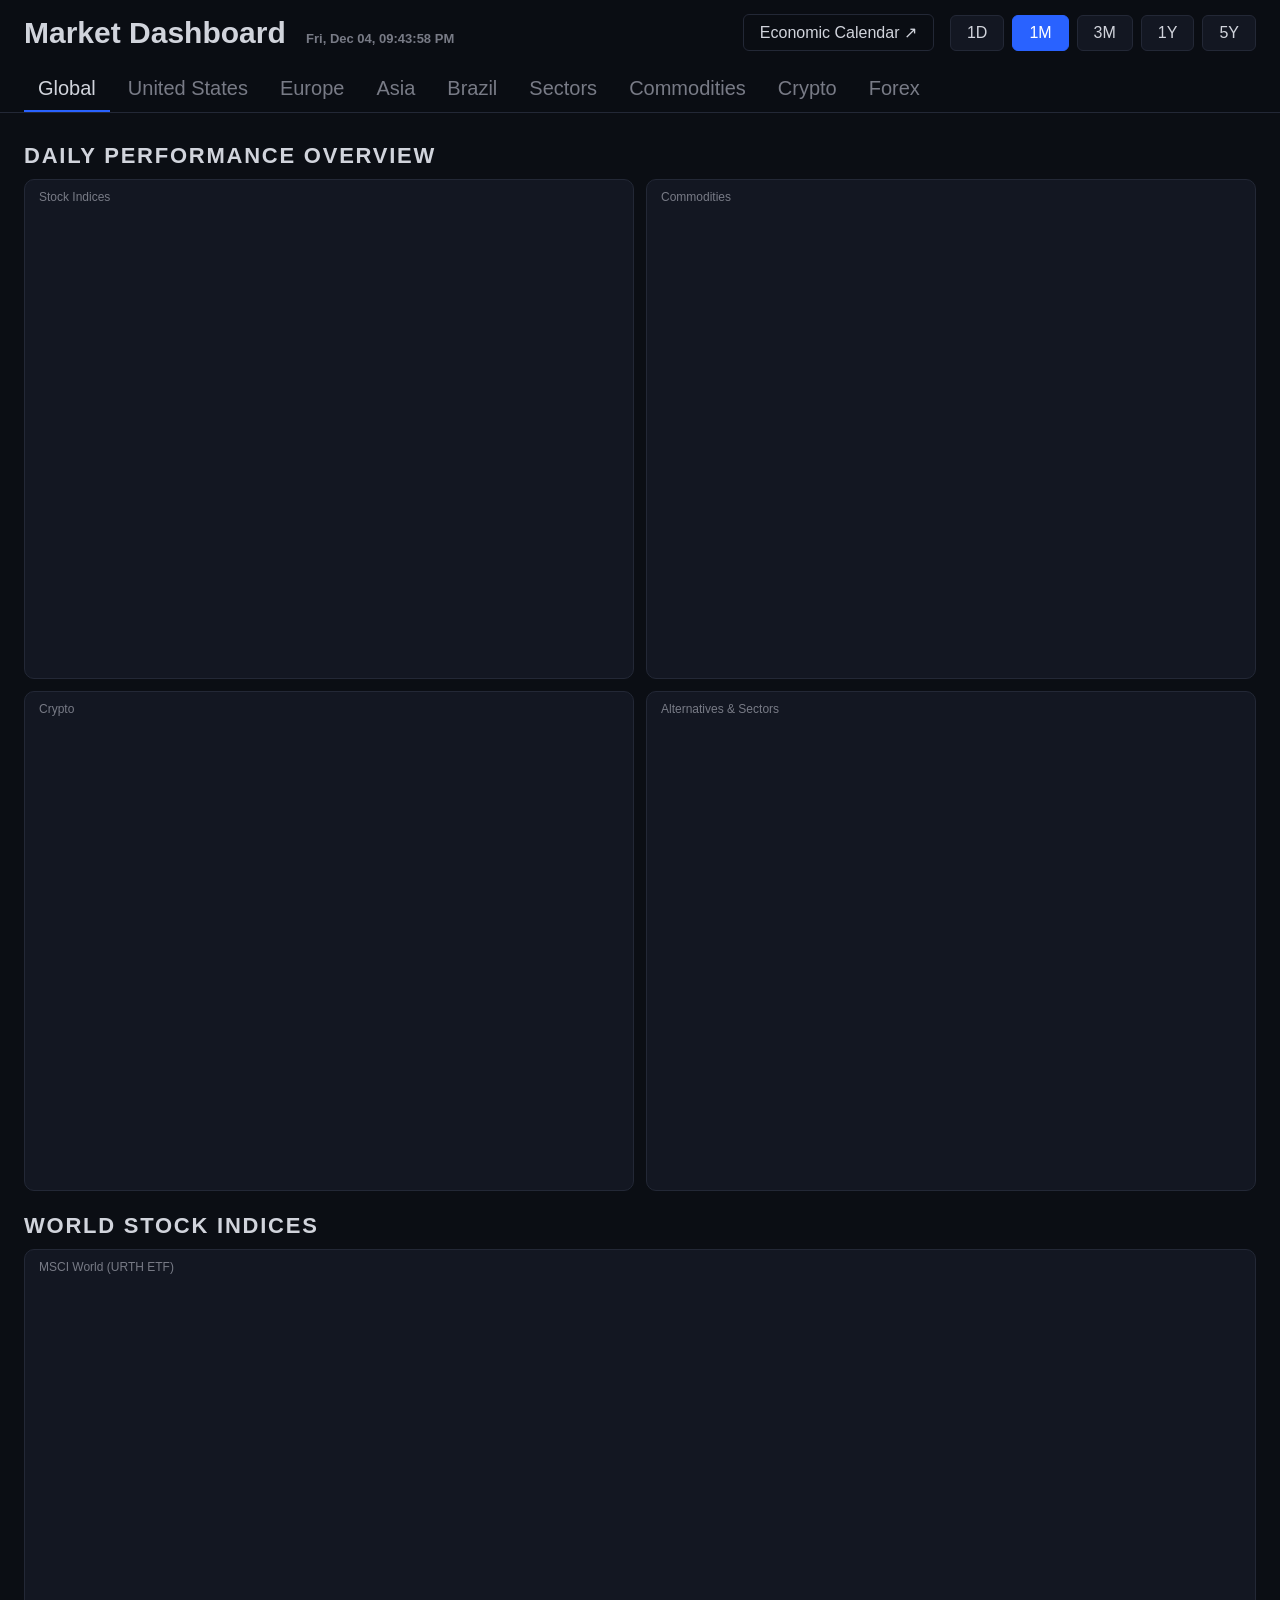
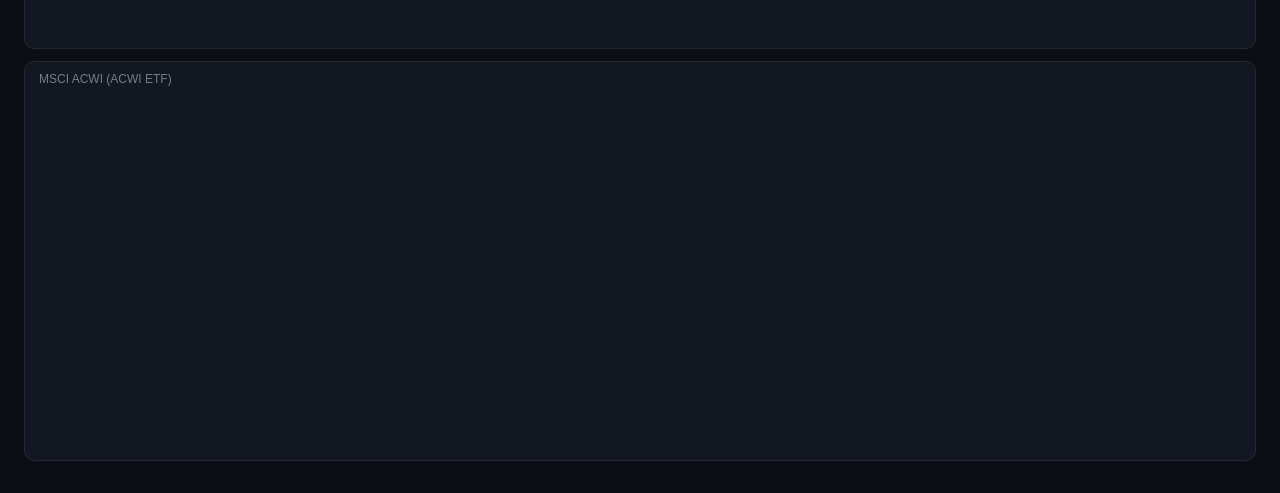
<file: index.html>
<!DOCTYPE html>
<!--
  MARKET DASHBOARD
  ==================
  This file mixes 3 "languages", each with its own job:

  1. HTML -> the STRUCTURE of the page (what exists: title, buttons, boxes)
  2. CSS  -> the LOOK (colors, sizes, grid). Lives in style.css
  3. JavaScript (JS) -> the BEHAVIOR (building charts, reacting to
     clicks). Lives in app.js

  The charts are NOT drawn by this file: they are TradingView "widgets".
  For each asset, our code loads a small program from TradingView's
  server, which fetches the prices and draws the chart inside the box.
  That's why the file lives on your computer but needs internet to work.
-->
<html lang="en">
<head>
  <meta charset="UTF-8">
  <meta name="viewport" content="width=device-width, initial-scale=1">
  <title>Market Dashboard</title>
  <link rel="icon" href="data:image/svg+xml,<svg xmlns='http://www.w3.org/2000/svg' viewBox='0 0 100 100'><text y='.9em' font-size='90'>📈</text></svg>">

  <link rel="stylesheet" href="style.css">

</head>

<body>
  <!-- ---------- HTML: structure ---------- -->
  <header>
    <div>
      <h1>Market Dashboard <span id="clock"></span></h1>
    </div>

    <!-- Opens TradingView's full economic calendar in a new tab -->
    <a class="calendar-link" href="https://www.tradingview.com/economic-calendar/" target="_blank">
      Economic Calendar ↗
    </a>

    <!-- Period buttons. "data-period" holds the code TradingView
         understands: 1D, 1M, 3M, 12M (1 year), 60M (5 years) -->
    <div class="periods">
      <button data-period="1D">1D</button>
      <button data-period="1M">1M</button>
      <button data-period="3M">3M</button>
      <button data-period="12M">1Y</button>
      <button data-period="60M">5Y</button>
    </div>

    <!-- NEW: tab bar. Starts empty: the JavaScript creates one button per tab -->
    <nav class="tabs" id="tabs"></nav>
  </header>

  <!-- Starts empty: the JavaScript fills it with the groups of the current tab -->
  <main id="panel"></main>

  <script src="app.js"></script>

</body>
</html>
</file>
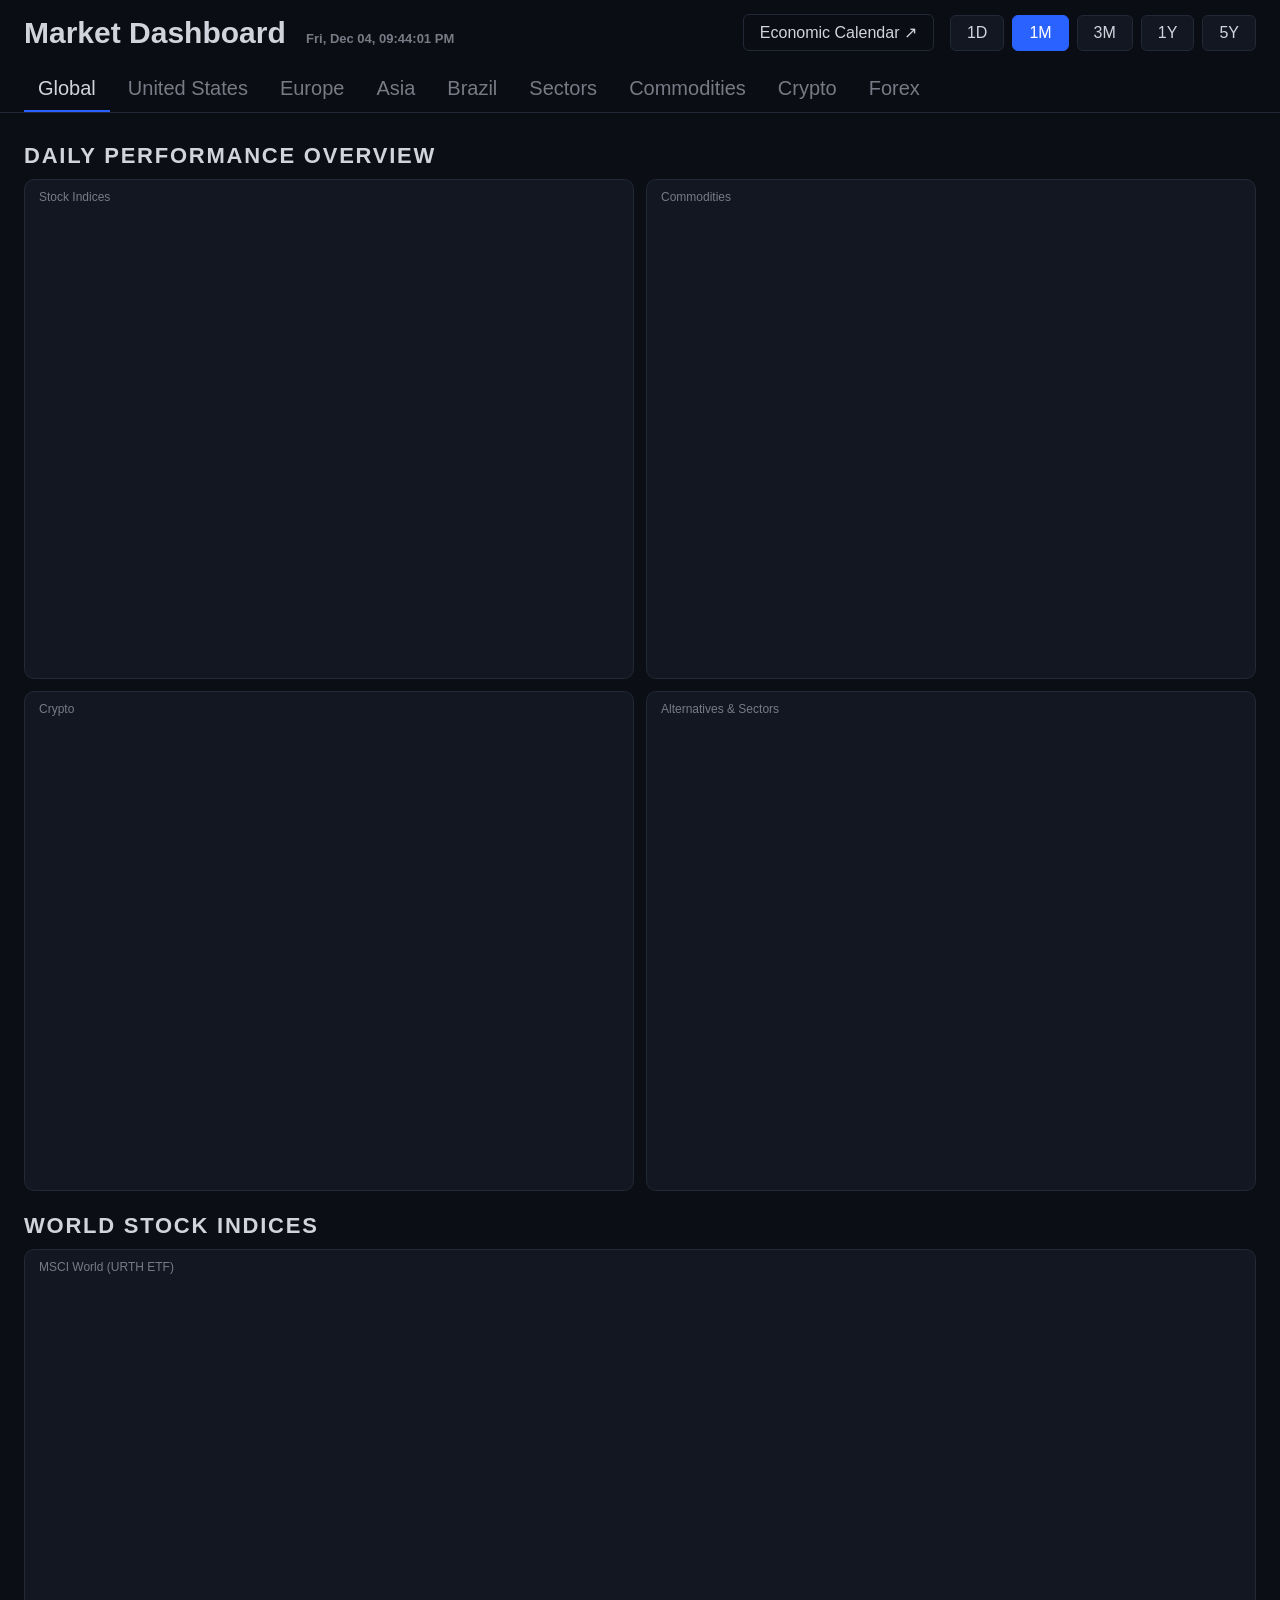
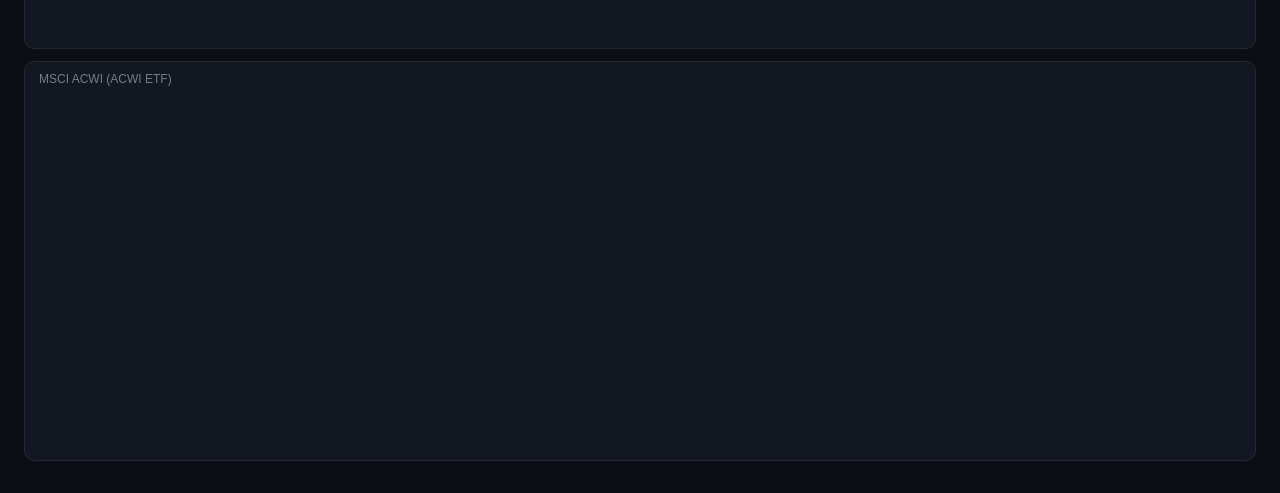
<file: market-dashboard-tabs.html>
<!DOCTYPE html>
<!--
  MARKET DASHBOARD
  ==================
  This file mixes 3 "languages", each with its own job:

  1. HTML -> the STRUCTURE of the page (what exists: title, buttons, boxes)
  2. CSS  -> the LOOK (colors, sizes, grid). Lives inside <style>
  3. JavaScript (JS) -> the BEHAVIOR (building charts, reacting to
     clicks). Lives inside <script>

  The charts are NOT drawn by this file: they are TradingView "widgets".
  For each asset, our code loads a small program from TradingView's
  server, which fetches the prices and draws the chart inside the box.
  That's why the file lives on your computer but needs internet to work.

  Text inside a block like this one (HTML) or after // (JS) is a
  COMMENT: the browser ignores it, it's only for humans.
-->
<html lang="en">
<head>
  <meta charset="UTF-8">
  <meta name="viewport" content="width=device-width, initial-scale=1">
  <title>Market Dashboard</title>
  <link rel="icon" href="data:image/svg+xml,<svg xmlns='http://www.w3.org/2000/svg' viewBox='0 0 100 100'><text y='.9em' font-size='90'>📈</text></svg>">

  <style>
    /* ---------- CSS: look ---------- */

    /* Color variables: change them here and the whole page changes */
    :root {
      --fundo: #0b0e14;
      --caixa: #131722;
      --borda: #232836;
      --texto: #d1d4dc;
      --text-muted: #787b86;
      --destaque: #2962ff;
    }

    * { box-sizing: border-box; }

    body {
      margin: 0;
      background: var(--fundo);
      color: var(--texto);
      font-family: -apple-system, BlinkMacSystemFont, "Segoe UI", Roboto, sans-serif;
    }

    /* Top bar: title on the left, link and buttons on the right,
       tabs on a second line (flex-wrap lets them drop down) */
    header {
      position: sticky; top: 0; z-index: 10;
      display: flex; align-items: center; justify-content: space-between;
      gap: 16px; flex-wrap: wrap;
      padding: 14px 24px 0;
      background: rgba(11, 14, 20, 0.92);
      backdrop-filter: blur(6px);
      border-bottom: 1px solid var(--borda);
    }
    header h1 { margin: 0; font-size: 30px; font-weight: 700; }
    #clock { color: var(--text-muted); font-size: 13px; margin-left: 12px; }

    .periods { display: flex; gap: 8px; }
    .periods button {
      background: var(--caixa);
      color: var(--texto);
      border: 1px solid var(--borda);
      border-radius: 6px;
      padding: 8px 16px;
      font-size: 16px;
      cursor: pointer;
    }
    .periods button:hover { border-color: var(--text-muted); }
    .periods button.active { background: var(--destaque); border-color: var(--destaque); color: #fff; }

    .calendar-link {
      margin-left: auto;          /* pushes the link to the right, next to the buttons */
      color: var(--texto);
      text-decoration: none;      /* removes the underline links have by default */
      font-size: 16px;
      padding: 8px 16px;;
      border: 1px solid var(--borda);
      border-radius: 6px;
    }
    .calendar-link:hover { border-color: var(--text-muted); }

    /* NEW: the tab bar. width: 100% forces it onto its own line */
    .tabs { display: flex; gap: 4px; width: 100%; }
    .tabs button {
      background: none;
      color: var(--text-muted);
      border: none;
      border-bottom: 2px solid transparent;  /* invisible line, same height as the active one */
      padding: 10px 14px;
      font-size: 20px;
      cursor: pointer;
    }
    .tabs button:hover { color: var(--texto); }
    .tabs button.active { color: var(--texto); border-bottom-color: var(--destaque); }

    main { padding: 8px 24px 32px; }

    /* Each group (Macro, Commodities...) has a title and a grid */
    section h2 {
      margin: 22px 0 10px;
      font-size: 22px; font-weight: 600;
      letter-spacing: 0.08em; text-transform: uppercase;
      color: var(--texto);
    }

    /* THE GRID: as many columns as fit, each at least 700px wide */
    .grid {
      display: grid;
      grid-template-columns: repeat(auto-fill, minmax(700px, 1fr));
      gap: 12px;
    }

    /* Each chart box */
    .card {
      background: var(--caixa);
      border: 1px solid var(--borda);
      border-radius: 10px;
      padding: 10px 10px 4px;
      height: 400px;
      display: flex; flex-direction: column;
    }
    .card .label { font-size: 12px; color: var(--text-muted); margin: 0 0 4px 4px; }

    .card .chart { flex: 1; min-height: 0; }
     /* Number cards (data from APIs, not charts) */
    .stat-grid {
      display: grid;
      grid-template-columns: repeat(auto-fill, minmax(340px, 1fr));   /* all cards the same width */
      gap: 12px;
    }
    .stat-card {
      background: var(--caixa);
      border: 1px solid var(--borda);
      border-radius: 10px;
      padding: 14px 16px;
    }
    .stat-card .label { font-size: 13px; color: var(--text-muted); }
    .stat-value { 
      font-size: 36px; 
      font-weight: 700; 
      margin: 6px 0 2px; 
      white-space: nowrap;   /* never break the number into two lines */
    }
    
    .stat-date { font-size: 12px; color: var(--text-muted); }
    .stat-unit { font-size: 20px; font-weight: 500; color: var(--text-muted); margin-left: 4px; }
    
    /* Performance lists on the Global tab */
    .overview-grid {
      display: grid;
      grid-template-columns: repeat(auto-fill, minmax(420px, 1fr));
      gap: 12px;
    }
    .overview-card { height: 500px; }    
    
    .group-link {
      display: inline-block;
      margin: 0 0 12px;
      font-size: 15px;
      color: var(--texto);
      text-decoration: none;
      padding: 8px 14px;
      border: 1px solid var(--borda);
      border-radius: 6px;
      background: var(--caixa);
    }

    /* Country comparison table */
    .table-card {
      background: var(--caixa);
      border: 1px solid var(--borda);
      border-radius: 10px;
      padding: 14px 16px;
      overflow-x: auto;   /* scroll sideways on small screens instead of breaking */
    }
    .compare { width: 100%; border-collapse: collapse; font-size: 16px; }
    .compare th, .compare td {
      padding: 10px 14px;
      text-align: right;   /* numbers line up on the right, like in a spreadsheet */
      border-bottom: 1px solid var(--borda);
      white-space: nowrap;
    }
    .compare th:first-child { text-align: left; }   /* country names on the left */
    .compare thead th { font-size: 13px; font-weight: 600; color: var(--text-muted); }
    .compare tbody tr:hover { background: var(--borda); }   /* highlight the row under the mouse */
    .compare td[title] { cursor: help; }

    .group-link:hover { border-color: var(--text-muted); }
    .group-link:hover { text-decoration: underline; }
  </style>
</head>

<body>
  <!-- ---------- HTML: structure ---------- -->
  <header>
    <div>
      <h1>Market Dashboard <span id="clock"></span></h1>
    </div>

    <!-- Opens TradingView's full economic calendar in a new tab -->
    <a class="calendar-link" href="https://www.tradingview.com/economic-calendar/" target="_blank">
      Economic Calendar ↗
    </a>

    <!-- Period buttons. "data-period" holds the code TradingView
         understands: 1D, 1M, 3M, 12M (1 year), 60M (5 years) -->
    <div class="periods">
      <button data-period="1D">1D</button>
      <button data-period="1M">1M</button>
      <button data-period="3M">3M</button>
      <button data-period="12M">1Y</button>
      <button data-period="60M">5Y</button>
    </div>

    <!-- NEW: tab bar. Starts empty: the JavaScript creates one button per tab -->
    <nav class="tabs" id="tabs"></nav>
  </header>

  <!-- Starts empty: the JavaScript fills it with the groups of the current tab -->
  <main id="panel"></main>

  <script>
    // ---------- JavaScript: behavior ----------

    // 1) TABS AND ASSETS
    // The tabs, in the order they appear in the top bar.
    const TABS = ["Global", "United States", "Europe", "Asia", "Brazil", "Sectors", "Commodities", "Crypto", "Forex"];

    // Focus PDF is named after the Friday before its Monday release: R20261113.pdf
    function latestFocusUrl() {
      const d = new Date();                                   // today
      // getDay(): 0 = Sunday, 1 = Monday, ... 6 = Saturday
      const daysSinceMonday = (d.getDay() + 6) % 7;
      d.setDate(d.getDate() - daysSinceMonday - 3);           // last Monday - 3 days = Friday
      const yyyy = d.getFullYear();
      const mm = String(d.getMonth() + 1).padStart(2, "0");   // months start at 0 in JavaScript!
      const dd = String(d.getDate()).padStart(2, "0");
      return `https://www.bcb.gov.br/content/focus/focus/R${yyyy}${mm}${dd}.pdf`;
    }

    // Each group says which tab it belongs to ("tab").
    // Each asset is ["EXCHANGE:TICKER", "Label shown on the card"].
    // The prefix (OANDA:, FX:, CAPITALCOM:...) says which data source the price comes from.
    const GROUPS = [

      { tab: "Global", title: "Daily Performance Overview", overview: [
        ["Stock Indices", [
          ["FOREXCOM:SPXUSD",        "S&P 500"],
          ["FOREXCOM:NSXUSD",        "Nasdaq 100"],
          ["CAPITALCOM:EU50",        "Euro Stoxx 50"],
          ["CAPITALCOM:CN50",        "China A50"],          
          ["CAPITALCOM:DE40",        "DAX"],
          ["FOREXCOM:UKXGBP",        "FTSE 100"],
          ["OANDA:JP225USD",         "Nikkei 225"],
          ["CAPITALCOM:HK50",        "Hang Seng"],
          ["BMFBOVESPA:IBOV",        "Ibovespa"],
        ]],
        ["Commodities", [
          ["OANDA:XAUUSD",           "Gold"],
          ["OANDA:XAGUSD",           "Silver"],
          ["CAPITALCOM:COPPER",      "Copper"],
          ["IG:IRON",                "Iron Ore"],
          ["TVC:UKOIL",              "Brent Crude"],
          ["TVC:USOIL",              "WTI Crude"],
        ]],
        ["Crypto", [
          ["BITSTAMP:BTCUSD",        "Bitcoin"],
          ["BITSTAMP:ETHUSD",        "Ethereum"],
          ["BITSTAMP:SOLUSD",        "Solana"],
          ["BITSTAMP:XRPUSD",        "XRP"],
        ]],   
        ["Alternatives & Sectors", [
          ["AMEX:URA",               "Uranium Miners"],
          ["AMEX:REMX",              "Rare Earths"],
          ["NYSE:MP",                "MP Materials"],
          ["AMEX:LIT",               "Lithium"],
          ["AMEX:ITA",               "US Defense"],
          ["AMEX:XLV",               "US Healthcare"],
          ["NASDAQ:SMH",             "Semiconductors"],
          ["NASDAQ:CIBR",            "Cybersecurity"],
        ]], 
      ]},          
    
      { tab: "Global", title: "World Stock Indices", assets: [
        ["AMEX:URTH",         "MSCI World (URTH ETF)"],
        ["NASDAQ:ACWI",       "MSCI ACWI (ACWI ETF)"],
      ]},
      
      { tab: "United States", title: "Rates & Inflation",
        link: ["Rate Expectations: CME FedWatch ↗", "https://www.cmegroup.com/markets/interest-rates/cme-fedwatch-tool.html"],
        indicators: [
          ["US_FED_FUNDS", "Fed Funds Effective Rate",                    "% p.y."],
          ["US_REAL_RATE", "Real Interest Rate (Fed Funds vs. CPI 12m)", "% p.y."],
          ["US_CPI",       "CPI Inflation (12 months)",                  "%"],
      ]},
      { tab: "United States", title: "Economy & Fiscal", indicators: [
        ["US_UNEMPLOYMENT", "Unemployment Rate",            "%"],
        ["US_GDP",          "GDP, Last Full Year", " US$ tn", 1e12],
        ["US_DEBT",         "Total Public Debt",   " US$ tn", 1e12],
        ["FRED:GFDEGDQ188S", "Total Public Debt (% GDP)"],
      ]},

      { tab: "United States", title: "Stock Indices", assets: [
        ["FOREXCOM:SPXUSD",   "S&P 500"],
        ["FOREXCOM:NSXUSD",   "Nasdaq 100"],
        ["FOREXCOM:DJI",      "Dow Jones"],
        ["FOREXCOM:US2000",   "Russell 2000"],
      ]},

      { tab: "United States", title: "Rates & Volatility", assets: [
        ["OANDA:USB10YUSD",   "US 10Y T-Note (Price)"],
        ["CAPITALCOM:VIX",    "VIX (Volatility)"],
      ]},

      { tab: "Europe", title: "Euro Area (ECB)",
        link: ["ECB Monetary Policy Decisions ↗", "https://www.ecb.europa.eu/press/govcdec/mopo/html/index.en.html"],
        indicators: [
          ["EU_DEPOSIT_RATE", "ECB Deposit Facility Rate",           "% p.y."],
          ["EU_REAL_RATE",    "Real Short-Term Rate (vs. HICP 12m)", "% p.y."],
          ["EU_HICP",         "HICP Inflation (12 months)",          "%"],
          ["EU_GDP_GROWTH",   "Real GDP Growth (YoY)",               "%"],
      ]},
      { tab: "Europe", title: "Country Comparison", table: "europe" },

      { tab: "Europe", title: "Stock Indices", assets: [
        ["CAPITALCOM:EU50",   "Euro Stoxx 50"],
        ["CAPITALCOM:DE40",   "DAX (Germany)"],
        ["FOREXCOM:UKXGBP",   "FTSE 100 (London)"],
        ["CAPITALCOM:FR40",   "CAC 40 (France)"],
      ]},

      { tab: "Europe", title: "Government Bonds", assets: [
        ["OANDA:DE10YBEUR",        "German Bund 10Y (Price)"],
        ["OANDA:UK10YBGBP",        "UK Gilt 10Y (Price)"],
        ["FRED:IRLTLT01ITM156N",   "Italy 10Y — FRED (monthly)"],
        ["FRED:IRLTLT01ESM156N",   "Spain 10Y — FRED (monthly)"],
        ["FRED:IRLTLT01FRM156N",   "France 10Y — FRED (monthly)"],
        ["FRED:IRLTLT01DEM156N",   "Germany 10Y — FRED (monthly)"],
        ["FRED:IRLTLT01GBM156N",   "UK 10Y — FRED (monthly)"],
      ]},

      { tab: "Asia", title: "Country Comparison", table: "asia" },      
      
      { tab: "Asia", title: "Stock Indices", assets: [
        ["OANDA:JP225USD",         "Nikkei 225 (Japan)"],
        ["CAPITALCOM:HK50",        "Hang Seng (Hong Kong)"],
        ["CAPITALCOM:CN50",        "China A50"],
        ["OANDA:AU200AUD",         "ASX 200 (Australia)"],
      ]},

      { tab: "Asia", title: "Country ETFs (USD, US hours)", assets: [
        ["BATS:INDA",              "India (INDA)"],
        ["AMEX:EWT",               "Taiwan (EWT)"],
        ["AMEX:EWY",               "South Korea (EWY)"],
      ]},

      { tab: "Asia", title: "Currencies", assets: [
        ["FX:AUDUSD",              "AUD / USD"],
        ["FX_IDC:USDINR",          "USD / INR (India)"],
      ]},

      { tab: "Asia", title: "Bond Yields (monthly, %)", assets: [
        ["FRED:IRLTLT01JPM156N",   "Japan 10Y"],
        ["FRED:IRLTLT01AUM156N",   "Australia 10Y"],
      ]},

      { tab: "Asia", title: "Government Bonds", assets: [
        ["FRED:IRLTLT01JPM156N",   "Japan 10Y — FRED (monthly)"]
      ]},

      { tab: "Brazil", title: "Rates & Inflation",
        link: ["Focus Survey: Latest Report (PDF) ↗", latestFocusUrl()],
        indicators: [
        [432,   "Selic Target Rate",          "% p.y."],
        ["REAL_RATE", "Real Interest Rate (Selic vs. IPCA 12m)", "% p.y."],
        [13522, "IPCA Inflation (12 months)", "%"],
        [433,   "IPCA Inflation (monthly)",   "%"],
        [13521, "Inflation Target",           "%"],
      ]},

      { tab: "Brazil", title: "Economy & Fiscal", indicators: [
        ["GDP", "Real GDP Growth (YoY)", "%"],
        [7324,  "GDP, Last Full Year",  " US$ tn", 1000000],
        [24369, "Unemployment Rate",               "%"],
        [13762, "Gross Public Debt (% GDP)",       "%"],
        [3546,  "International Reserves", " US$ bn", 1000],
      ]},    
      
      { tab: "Brazil", title: "Market", assets: [
        ["BMFBOVESPA:IBOV",   "Ibovespa"],
        ["FX_IDC:USDBRL",     "USD / BRL"],
        ["BMFBOVESPA:PETR4",  "Petrobras (PETR4)"],
        ["BMFBOVESPA:VALE3",  "Vale (VALE3)"],
        ["BMFBOVESPA:ITUB4",  "Itaú (ITUB4)"],
      ]},

      { tab: "Brazil", title: "Interest Rates", assets: [
        ["BMFBOVESPA:DI1F2027",    "DI Jan/2027 (Short-term rate, %)"],
        ["BMFBOVESPA:DI1F2035",    "DI Jan/2035 (Long-term rate, %)"],
      ]},

     { tab: "Commodities", title: "Precious Metals", assets: [
        ["OANDA:XAUUSD",           "Gold (USD/oz)"],
        ["OANDA:XAGUSD",           "Silver (USD/oz)"],
        ["OANDA:XPTUSD",           "Platinum (USD/oz)"],
        ["OANDA:XPDUSD",           "Palladium (USD/oz)"],
      ]},

      { tab: "Commodities", title: "Industrial Metals", assets: [
        ["CAPITALCOM:COPPER",      "Copper"],
        ["IG:IRON",                "Iron Ore (CNH/t, China)"],
      ]},
      { tab: "Commodities", title: "Energy", assets: [
        ["TVC:UKOIL",              "Brent Crude"],
        ["TVC:USOIL",              "WTI Crude"],
      ]},

      { tab: "Commodities", title: "Critical Minerals (via ETFs & miners)", assets: [
        ["AMEX:URA",               "Uranium Miners (URA)"],
        ["AMEX:URNM",              "Uranium Miners & Physical (URNM)"],
        ["AMEX:REMX",              "Rare Earths & Strategic Metals (REMX)"],
        ["NYSE:MP",                "MP Materials (US Rare Earths)"],
        ["AMEX:LIT",               "Lithium & Battery Tech (LIT)"],
      ]},

      { tab: "Crypto", title: "Crypto", assets: [
        ["BITSTAMP:BTCUSD",   "Bitcoin"],
        ["BITSTAMP:ETHUSD",   "Ethereum"],
      ]},

      { tab: "Sectors", title: "Defense & Aerospace", assets: [
        ["AMEX:ITA",               "US Aerospace & Defense (ITA)"],
        ["AMEX:XAR",               "US Aerospace & Defense, Equal Weight (XAR)"],
        ["BATS:EUAD",              "Europe Defense (EUAD) - BATS"],
      ]},
      { tab: "Sectors", title: "Healthcare & Pharma", assets: [
        ["AMEX:XLV",               "US Healthcare (XLV)"],
        ["AMEX:XPH",               "US Pharmaceuticals (XPH)"],
        ["AMEX:XBI",               "US Biotech (XBI)"],
      ]},
      { tab: "Sectors", title: "Tech & Semiconductors", assets: [
        ["NASDAQ:SMH",             "Semiconductors (SMH)"],
        ["AMEX:XLK",               "US Technology (XLK)"],
        ["NASDAQ:CIBR",            "Cybersecurity (CIBR)"],
      ]},
      { tab: "Sectors", title: "Financials & Energy", assets: [
        ["AMEX:XLF",               "US Financials (XLF)"],
        ["AMEX:XLE",               "US Energy (XLE)"],
        ["NASDAQ:ICLN",            "Clean Energy (ICLN)"],
      ]},
      
      { tab: "Forex", title: "Currencies", assets: [
        ["CAPITALCOM:DXY",    "Dollar Index (DXY)"],
        ["FX:EURUSD",         "EUR / USD"],
        ["FX:USDJPY",         "USD / JPY"],
        ["FX:USDCNH",         "USD / CNH (China)"],
        ["FX_IDC:CHFEUR",     "CHF / EUR"],
      ]},
    ];

    // Used the first time the page opens (before anything is saved)
    const DEFAULT_TAB = TABS[0];
    const DEFAULT_PERIOD = "1M"; // 1 day, 1 month, 3 months, 1 year, 5 years

    // Address of TradingView's "little program" that draws each chart
    const WIDGET_URL =
      "https://s3.tradingview.com/external-embedding/embed-widget-symbol-overview.js";


    // 2) MEMORY: save and read choices in the browser (localStorage),
    // so the page reopens on the same tab and period.
    // try/catch: if the browser blocks storage, we just use the default.
    function load(key, fallback) {
      try { return localStorage.getItem(key) || fallback; }
      catch (e) { return fallback; }
    }
    function save(key, value) {
      try { localStorage.setItem(key, value); } catch (e) {}
    }

    // NEW: the "state" of the page = what is selected right now.
    // "let" (not "const") because these values change when you click.
    let currentTab = load("tab", DEFAULT_TAB);
    let currentPeriod = DEFAULT_PERIOD;;

    // If a saved tab no longer exists (e.g. you renamed it), go back to the default
    if (!TABS.includes(currentTab)) currentTab = DEFAULT_TAB;


    // 3) FUNCTION THAT CREATES ONE CHART inside a box
    // This is TradingView's own "embed" code, built with JavaScript
    // so we can rebuild it when you change tab or period.
    function createChart(box, symbol, period) {
      const container = document.createElement("div");
      container.className = "tradingview-widget-container";
      container.style.height = "100%";

      const target = document.createElement("div");
      target.className = "tradingview-widget-container__widget";
      container.appendChild(target);

      const script = document.createElement("script");
      script.src = WIDGET_URL;
      script.async = true;
      // The settings go inside the <script> tag as JSON
      script.innerHTML = JSON.stringify({
        symbols: [[symbol + "|" + period]], // "EXCHANGE:TICKER|PERIOD"
        chartOnly: false,
        width: "100%",
        height: "100%",
        locale: "en",
        colorTheme: "dark",
        isTransparent: true,                 // uses our box's background
        autosize: true,
        chartType: "area",
        showVolume: false,
        showMA: false,
        scalePosition: "right",
        scaleMode: "Normal",
        valuesTracking: "1",                 // shows the value under the mouse
        changeMode: "price-and-percent",
        hideDateRanges: true,                // we have our own period buttons
        hideMarketStatus: false,
        hideSymbolLogo: false,
      });
      container.appendChild(script);

      box.appendChild(container);
    }

    // Compact TradingView widget: just the value and the change, no chart
    const QUOTE_URL = "https://s3.tradingview.com/external-embedding/embed-widget-single-quote.js";

    function createQuote(box, symbol) {
      const container = document.createElement("div");
      container.className = "tradingview-widget-container";

      const target = document.createElement("div");
      target.className = "tradingview-widget-container__widget";
      container.appendChild(target);

      const script = document.createElement("script");
      script.src = QUOTE_URL;
      script.async = true;
      script.innerHTML = JSON.stringify({
        symbol: symbol,
        width: "100%",
        isTransparent: true,
        colorTheme: "dark",
        locale: "en",
      });
      container.appendChild(script);

      box.appendChild(container);
    }

    // List of assets with their change over the selected period
    const OVERVIEW_URL = "https://s3.tradingview.com/external-embedding/embed-widget-market-overview.js";

    function createOverview(box, title, symbols, period) {
      const container = document.createElement("div");
      container.className = "tradingview-widget-container";
      container.style.height = "100%";

      const target = document.createElement("div");
      target.className = "tradingview-widget-container__widget";
      container.appendChild(target);

      const script = document.createElement("script");
      script.src = OVERVIEW_URL;
      script.async = true;
      script.innerHTML = JSON.stringify({
        colorTheme: "dark",
        dateRange: "1D",
        showChart: false,           // just the list
        locale: "en",
        width: "100%",
        height: "100%",
        isTransparent: true,
        showSymbolLogo: true,
        showFloatingTooltip: false,
        tabs: [{
          title: title,
          // our format ["EXCHANGE:TICKER", "Name"] → TradingView's format { s: ..., d: ... }
          symbols: symbols.map(([symbol, name]) => ({ s: symbol, d: name })),
        }],
      });
      container.appendChild(script);

      box.appendChild(container);
    }


    // 3b) NUMBER CARDS: data from public APIs
    const BCB_URL = "https://api.bcb.gov.br/dados/serie/bcdata.sgs.";
    const IBGE_GDP_URL = "https://servicodados.ibge.gov.br/api/v3/agregados/5932/periodos/-1/variaveis/6561?localidades=N1%5Ball%5D&classificacao=11255%5B90707%5D";

    // Central Bank of Brazil → returns { date, value }
    async function fetchBCB(series) {
      const response = await fetch(BCB_URL + series + "/dados/ultimos/1?formato=json");
      const data = await response.json();   // [{ data: "dd/mm/yyyy", valor: "13.75" }]
      return { date: data[0].data, value: Number(data[0].valor) };
    }

    // IBGE → real GDP growth vs. same quarter of last year → returns { date, value }
    async function fetchGDP() {
      const response = await fetch(IBGE_GDP_URL);
      const data = await response.json();
      // The answer is nested: data → resultados → series → serie → { "202602": "2.0" }
      const serie = data[0].resultados[0].series[0].serie;
      const period = Object.keys(serie)[0];  // "202602" = year 2026, quarter 02
      const quarter = "Q" + Number(period.slice(4)) + " " + period.slice(0, 4);  // "Q2 2026"
      return { date: quarter, value: Number(serie[period]) };
    }

    // Real interest rate = Selic discounted by 12-month inflation (Fisher equation)
    async function fetchRealRate() {
      // Ask for both at the same time and wait for the two answers
      const [selic, ipca] = await Promise.all([fetchBCB(432), fetchBCB(13522)]);
      const real = ((1 + selic.value / 100) / (1 + ipca.value / 100) - 1) * 100;
      return { date: ipca.date, value: real };
    }

    // ===== UNITED STATES =====
    const BLS_URL = "https://api.bls.gov/publicAPI/v1/timeseries/data/";
    const FED_FUNDS_URL = "https://markets.newyorkfed.org/api/rates/unsecured/effr/last/1.json";
    const US_GDP_URL = "https://api.worldbank.org/v2/country/US/indicator/NY.GDP.MKTP.CD?format=json&mrv=1";
    const US_DEBT_URL = "https://api.fiscaldata.treasury.gov/services/api/fiscal_service/v2/accounting/od/debt_to_penny?sort=-record_date&page%5Bsize%5D=1";

    // Small cache in the browser: BLS allows only 25 requests per day without a key
    const CACHE_HOURS = 6;

    function readCache(key) {
      try {
        const saved = JSON.parse(localStorage.getItem(key));
        if (saved && Date.now() - saved.time < CACHE_HOURS * 60 * 60 * 1000) return saved.data;
      } catch (e) {}
      return null;   // nothing saved, or too old
    }

    function writeCache(key, data) {
      try { localStorage.setItem(key, JSON.stringify({ time: Date.now(), data: data })); } catch (e) {}
    }

    // BLS → monthly values, newest first: [{ year: "2026", period: "M10", periodName: "October", value: "4.1" }, ...]
    async function fetchBLS(seriesId) {
      const url = BLS_URL + seriesId;
      const saved = readCache(url);
      if (saved) return saved;   // use the saved copy, no request

      const response = await fetch(url);
      const json = await response.json();
      if (json.status !== "REQUEST_SUCCEEDED") throw new Error("BLS: " + json.message);

      const data = json.Results.series[0].data;
      writeCache(url, data);
      return data;
    }

    async function fetchUSUnemployment() {
      const data = await fetchBLS("LNS14000000");
      const last = data.find((month) => month.value !== "-");   // newest month with a value
      return { date: last.periodName + " " + last.year, value: Number(last.value) };
    }

    // CPI is a price index: inflation = this month vs. the same month one year before
    async function fetchUSCPI() {
      const data = await fetchBLS("CUUR0000SA0");
      for (const month of data) {   // newest first
        if (month.period === "M13" || month.value === "-") continue;   // M13 = annual average; "-" = missing
        const yearBefore = String(Number(month.year) - 1);
        const sameMonthLastYear = data.find((x) => x.year === yearBefore && x.period === month.period);
        if (sameMonthLastYear && sameMonthLastYear.value !== "-") {
          const change = (Number(month.value) / Number(sameMonthLastYear.value) - 1) * 100;
          return { date: month.periodName + " " + month.year, value: change };
        }
      }
      throw new Error("CPI: no comparable months");
    }

    async function fetchFedFunds() {
      const response = await fetch(FED_FUNDS_URL);
      const json = await response.json();
      const rate = json.refRates[0];   // { effectiveDate: "2026-11-19", percentRate: 3.88, ... }
      return { date: rate.effectiveDate, value: rate.percentRate };
    }

    async function fetchUSRealRate() {
      const [rate, cpi] = await Promise.all([fetchFedFunds(), fetchUSCPI()]);
      const real = ((1 + rate.value / 100) / (1 + cpi.value / 100) - 1) * 100;
      return { date: cpi.date, value: real };
    }

    async function fetchUSGDP() {
      const response = await fetch(US_GDP_URL);
      const json = await response.json();
      const row = json[1][0];   // json[0] = page info, json[1] = the data
      return { date: row.date, value: row.value };
    }

    async function fetchUSDebt() {
      const response = await fetch(US_DEBT_URL);
      const json = await response.json();
      const row = json.data[0];
      return { date: row.record_date, value: Number(row.tot_pub_debt_out_amt) };
    }

    // ===== EUROPE (euro area) =====
    const ECB_URL = "https://data-api.ecb.europa.eu/service/data/";
    const EUROSTAT_URL = "https://ec.europa.eu/eurostat/api/dissemination/statistics/1.0/data/";
    const EU_GDP_URL = "https://api.worldbank.org/v2/country/EMU/indicator/NY.GDP.MKTP.CD?format=json&mrv=1";

    // ECB → last value of any series key → { date, value }
    async function fetchECB(key) {
      const response = await fetch(ECB_URL + key + "?lastNObservations=1&format=jsondata");
      const json = await response.json();
      const series = Object.values(json.dataSets[0].series)[0];   // the only series in the answer
      const observations = series.observations;                    // { "0": [2.5, ...] }
      const index = Object.keys(observations)[0];
      const date = json.structure.dimensions.observation[0].values[index].id;   // "2026-09-16"
      return { date: date, value: observations[index][0] };
    }

    // Eurostat → last value of a dataset, filtered down to one series → { date, value }
    async function fetchEurostat(dataset, filters) {
      const response = await fetch(EUROSTAT_URL + dataset + "?" + filters + "&lastTimePeriod=1");
      const json = await response.json();
      const date = Object.keys(json.dimension.time.category.index)[0];   // "2026-10"
      return { date: date, value: json.value["0"] };
    }

    // Each indicator is just "which series, from which source"
    function fetchEUDepositRate()  { return fetchECB("FM/B.U2.EUR.4F.KR.DFR.LEV"); }
    function fetchEUUnemployment() { return fetchECB("LFSI/M.I9.S.UNEHRT.TOTAL0.15_74.T"); }
    function fetchEUDebtToGDP()    { return fetchECB("GFS/Q.N.I9.W0.S13.S1.C.L.LE.GD.T._Z.XDC_R_B1GQ_CY._T.F.V.N._T"); }
    function fetchEUInflation()    { return fetchEurostat("prc_hicp_minr", "geo=EA&unit=RCH_A&coicop18=TOTAL"); }
    function fetchEUGDPGrowth()    { return fetchEurostat("namq_10_gdp", "geo=EA&unit=CLV_PCH_SM&s_adj=SCA&na_item=B1GQ"); }

    // Fisher equation: nominal rate discounted by inflation
    function realRate(nominal, inflation) {
      return ((1 + nominal / 100) / (1 + inflation / 100) - 1) * 100;
    }

    async function fetchEURealRate() {
      const [rate, hicp] = await Promise.all([fetchEUDepositRate(), fetchEUInflation()]);
      return { date: hicp.date, value: realRate(rate.value, hicp.value) };
    }

    async function fetchEUGDP() {
      const response = await fetch(EU_GDP_URL);
      const json = await response.json();
      const row = json[1][0];   // json[0] = page info, json[1] = the data
      return { date: row.date, value: row.value };
    }

    // Eurostat → latest value for several countries at once → { DE: { date, value }, FR: { ... }, ... }
    async function fetchEurostatCountries(dataset, filters, countryCodes) {
      const geo = countryCodes.map((code) => "geo=" + code).join("&");   // "geo=DE&geo=FR&..."
      const url = EUROSTAT_URL + dataset + "?" + geo + (filters ? "&" + filters : "") + "&lastTimePeriod=3";
      const response = await fetch(url);
      const json = await response.json();

      const times = Object.keys(json.dimension.time.category.index);   // ["2026-08", "2026-09", "2026-10"]
      const geoIndex = json.dimension.geo.category.index;               // { DE: 0, ES: 1, FR: 2, ... }
      const result = {};

      for (const code of countryCodes) {
        // Values come in one flat list: country after country, month after month
        for (let t = times.length - 1; t >= 0; t--) {   // start from the newest month
          const value = json.value[geoIndex[code] * times.length + t];
          if (value !== undefined) {
            result[code] = { date: times[t], value: value };
            break;   // found the newest value for this country, stop looking
          }
        }
      }
      return result;
    }
    
    const EUROPE_COUNTRIES = [
      ["DE", "Germany"],
      ["FR", "France"],
      ["IT", "Italy"],
      ["ES", "Spain"],
      ["NL", "Netherlands"],
      ["PT", "Portugal"],
    ];

    async function createEuropeTable(box) {
      box.innerHTML = `<div class="stat-date">Loading...</div>`;

      try {
        const codes = EUROPE_COUNTRIES.map(([code]) => code);   // ["DE", "FR", ...]

        // Five requests at the same time, one per column
        const [yields, inflation, growth, unemployment, debt] = await Promise.all([
          fetchEurostatCountries("irt_lt_mcby_m", "", codes),
          fetchEurostatCountries("prc_hicp_minr", "unit=RCH_A&coicop18=TOTAL", codes),
          fetchEurostatCountries("namq_10_gdp", "unit=CLV_PCH_SM&s_adj=SCA&na_item=B1GQ", codes),
          fetchEurostatCountries("une_rt_m", "s_adj=SA&age=TOTAL&sex=T&unit=PC_ACT", codes),
          fetchEurostatCountries("gov_10q_ggdebt", "unit=PC_GDP&sector=S13&na_item=GD", codes),
        ]);

        // One table cell: "4.68%", with the reference date when the mouse is over it; "—" if missing
        function cell(item) {
          if (!item) return `<td>—</td>`;
          return `<td title="${item.date}">${item.value.toFixed(2)}%</td>`;
        }

        let rows = "";
        for (const [code, name] of EUROPE_COUNTRIES) {
          const bond = yields[code];
          const prices = inflation[code];
          const real = bond && prices ? { date: prices.date, value: realRate(bond.value, prices.value) } : null;

          rows += `<tr>
            <th>${name}</th>
            ${cell(bond)}${cell(prices)}${cell(real)}
            ${cell(growth[code])}${cell(unemployment[code])}${cell(debt[code])}
          </tr>`;
        }

        box.innerHTML = `
          <table class="compare">
            <thead><tr>
              <th>Country</th><th>10Y Yield</th><th>Inflation (12m)</th><th>Real 10Y Yield</th>
              <th>GDP Growth (YoY)</th><th>Unemployment</th><th>Gov. Debt (% GDP)</th>
            </tr></thead>
            <tbody>${rows}</tbody>
          </table>
          <div class="stat-date">Source: Eurostat. Hover over a number to see its reference date.</div>`;
      } catch (error) {
        box.innerHTML = `<div class="stat-date">Failed to load</div>`;
      }
    }

    // ===== ASIA =====
    const BIS_URL = "https://stats.bis.org/api/v2/data/dataflow/BIS/";
    const OECD_URL = "https://sdmx.oecd.org/public/rest/data/";

    // Each country has two codes: BIS uses 2 letters, OECD uses 3
    const ASIA_COUNTRIES = [
      ["JP", "JPN", "Japan"],
      ["CN", "CHN", "China"],
      ["IN", "IND", "India"],
      ["KR", "KOR", "South Korea"],
      ["AU", "AUS", "Australia"],
    ];

    // Splits one CSV line into cells, ignoring commas inside "quoted text"
    function splitCSVLine(line) {
      const cells = [];
      let current = "";
      let insideQuotes = false;

      for (const char of line) {
        if (char === '"') {
          insideQuotes = !insideQuotes;   // entering or leaving a quoted text
        } else if (char === "," && !insideQuotes) {
          cells.push(current);            // a real separator: close this cell
          current = "";
        } else {
          current += char;                // any other character: keep building the cell
        }
      }
      cells.push(current);   // the last cell has no comma after it
      return cells;
    }

    // BIS and OECD both answer in SDMX-CSV → { JP: { date, value }, ... } with the newest value per country
    async function fetchSDMX(url) {
      const saved = readCache(url);
      if (saved) return saved;

      const response = await fetch(url);
      const lines = (await response.text()).trim().split("\n");
      const headers = splitCSVLine(lines[0]).map((header) => header.trim());
      const result = {};

      for (const line of lines.slice(1)) {   // skip the header line
        const cells = splitCSVLine(line);
        const row = {};
        headers.forEach((header, i) => { row[header] = (cells[i] || "").trim(); });

        if (row.OBS_VALUE === "") continue;   // no number in this row
        const code = row.REF_AREA;
        // Keep only the newest value for each country
        if (!result[code] || row.TIME_PERIOD > result[code].date) {
          result[code] = { date: row.TIME_PERIOD, value: Number(row.OBS_VALUE) };
        }
      }

      // Only save in the cache if we actually got data (not an error page)
      if (Object.keys(result).length > 0) writeCache(url, result);
      return result;
    }

    async function createAsiaTable(box) {
      box.innerHTML = `<div class="stat-date">Loading...</div>`;

      try {
        const bis = ASIA_COUNTRIES.map((country) => country[0]).join("+");    // "JP+CN+IN+KR+AU"
        const oecd = ASIA_COUNTRIES.map((country) => country[1]).join("+");   // "JPN+CHN+IND+KOR+AUS"

        // Five requests at the same time, one per data type
        const [policy, inflation, yields, growth, unemployment] = await Promise.all([
          fetchSDMX(BIS_URL + "WS_CBPOL/1.0/M." + bis + "?lastNObservations=1&format=csv"),
          fetchSDMX(BIS_URL + "WS_LONG_CPI/1.0/M." + bis + ".771?lastNObservations=1&format=csv"),
          fetchSDMX(OECD_URL + "OECD.SDD.STES,DSD_STES@DF_FINMARK,4.0/" + oecd + ".M.IRLT.PA.....?lastNObservations=1&format=csv"),
          fetchSDMX(OECD_URL + "OECD.SDD.NAD,DSD_NAMAIN1@DF_QNA_EXPENDITURE_GROWTH_OECD,/Q.." + oecd + ".S1..B1GQ......GY.?lastNObservations=1&format=csv"),
          fetchSDMX(OECD_URL + "OECD.SDD.TPS,DSD_LFS@DF_IALFS_UNE_M,1.0/" + oecd + "..._Z.Y._T.Y_GE15..M?lastNObservations=1&format=csv"),
        ]);

        function cell(item) {
          if (!item) return `<td>—</td>`;
          return `<td title="${item.date}">${item.value.toFixed(2)}%</td>`;
        }

        // Real rate only if both numbers exist
        function real(rate, prices) {
          if (!rate || !prices) return null;
          return { date: prices.date, value: realRate(rate.value, prices.value) };
        }

        let rows = "";
        for (const [b, o, name] of ASIA_COUNTRIES) {   // b = BIS code, o = OECD code
          rows += `<tr>
            <th>${name}</th>
            ${cell(policy[b])}${cell(inflation[b])}${cell(real(policy[b], inflation[b]))}
            ${cell(yields[o])}${cell(real(yields[o], inflation[b]))}
            ${cell(growth[o])}${cell(unemployment[o])}
          </tr>`;
        }

        box.innerHTML = `
          <table class="compare">
            <thead><tr>
              <th>Country</th><th>Policy Rate</th><th>Inflation (12m)</th><th>Real Policy Rate</th>
              <th>10Y Yield</th><th>Real 10Y Yield</th><th>GDP Growth (YoY)</th><th>Unemployment</th>
            </tr></thead>
            <tbody>${rows}</tbody>
          </table>
          <div class="stat-date">Sources: BIS (policy rates, inflation) and OECD (10Y yields, GDP, unemployment). China's policy rate is the 1-year Loan Prime Rate. Hover over a number to see its reference date.</div>`;
      } catch (error) {
        box.innerHTML = `<div class="stat-date">Failed to load</div>`;
      }
    }

    // Codes that are not Central Bank series numbers → which function fetches them
    const SOURCES = {
      GDP: fetchGDP,
      REAL_RATE: fetchRealRate,
      US_FED_FUNDS: fetchFedFunds,
      US_CPI: fetchUSCPI,
      US_REAL_RATE: fetchUSRealRate,
      US_UNEMPLOYMENT: fetchUSUnemployment,
      US_GDP: fetchUSGDP,
      US_DEBT: fetchUSDebt,
      EU_DEPOSIT_RATE: fetchEUDepositRate,
      EU_HICP: fetchEUInflation,
      EU_REAL_RATE: fetchEURealRate,
      EU_GDP_GROWTH: fetchEUGDPGrowth,
      EU_GDP: fetchEUGDP,
      EU_UNEMPLOYMENT: fetchEUUnemployment,
      EU_DEBT_GDP: fetchEUDebtToGDP,
    };

    function getData(series) {
      if (SOURCES[series]) return SOURCES[series]();   // found in the list → call that function
      return fetchBCB(series);                          // otherwise it's a Central Bank series number
    }

    // Draws one number card. divisor = 1 unless we say otherwise
    async function createIndicator(box, series, unit, divisor = 1) {
      box.innerHTML = `<div class="stat-value">Loading...</div>`;

      try {
        // "GDP" comes from IBGE; everything else is a Central Bank series code
        const last = await getData(series);

        box.innerHTML = `
          <div class="stat-value">${(last.value / divisor).toFixed(2)}<span class="stat-unit">${unit}</span></div>
          <div class="stat-date">Reference date: ${last.date}</div>`;
      } catch (error) {
        // No internet, server down, series code wrong...
        box.innerHTML = `
          <div class="stat-value">—</div>
          <div class="stat-date">Failed to load</div>`;
      }
    }

    // 4) DRAW THE PAGE for the current tab
    // NEW: instead of building everything once, we rebuild the panel
    // every time the tab or the period changes. Only the groups of the
    // current tab are created, so the page loads fewer charts at a time.
    const panel = document.getElementById("panel");

    function render() {
      panel.innerHTML = ""; // erase whatever was there

      // .filter keeps only the groups whose "tab" is the current one
      const groupsInTab = GROUPS.filter((group) => group.tab === currentTab);

      for (const group of groupsInTab) {
        const section = document.createElement("section");
        section.innerHTML = `<h2>${group.title}</h2>`;
        // Optional external link under the group title
        if (group.link) {
          const [text, url] = group.link;
          section.innerHTML += `<a class="group-link" href="${url}" target="_blank">${text}</a>`;
        }

        const grid = document.createElement("div");
        grid.className = "grid";

        if (group.indicators) {
          // Number cards (API data)
          grid.className = "stat-grid";
          for (const [series, name, unit, divisor] of group.indicators) {
            const card = document.createElement("div");
            card.className = "stat-card";
            card.innerHTML = `<div class="label">${name}</div><div class="stat"></div>`;
            grid.appendChild(card);
            
            // "EXCHANGE:SYMBOL" (has a colon) → TradingView compact widget; anything else → our APIs
            if (typeof series === "string" && series.includes(":")) {
              createQuote(card.querySelector(".stat"), series);
            } else {
              createIndicator(card.querySelector(".stat"), series, unit, divisor);
            }

          }
        } else if (group.table === "europe") {
          // Country comparison table
          grid.className = "table-card";
          createEuropeTable(grid);
        
        } else if (group.table === "asia") {
          grid.className = "table-card";
          createAsiaTable(grid);        
        
        } else if (group.overview) {
          // Performance lists (one card per list)
          grid.className = "overview-grid";
          for (const [title, symbols] of group.overview) {
            const card = document.createElement("div");
            card.className = "card overview-card";
            card.innerHTML = `<div class="label">${title}</div><div class="chart"></div>`;
            grid.appendChild(card);
            createOverview(card.querySelector(".chart"), title, symbols, currentPeriod);
          }        
        
        } else if (group.quotes) {

          // Compact value cards (TradingView)
          grid.className = "stat-grid";
          for (const [symbol, name] of group.quotes) {
            const card = document.createElement("div");
            card.className = "stat-card";
            card.innerHTML = `<div class="label">${name}</div><div class="quote"></div>`;
            grid.appendChild(card);
            createQuote(card.querySelector(".quote"), symbol);
          }
        } else {

          // Chart cards (TradingView)
          for (const [symbol, name] of group.assets) {
            const card = document.createElement("div");
            card.className = "card";
            card.innerHTML = `<div class="label">${name}</div><div class="chart"></div>`;
            grid.appendChild(card);
            createChart(card.querySelector(".chart"), symbol, currentPeriod);
          }
        }

        section.appendChild(grid);
        panel.appendChild(section);
      }

      // Highlight the selected tab and period button
      document.querySelectorAll(".tabs button").forEach((b) => {
        b.classList.toggle("active", b.dataset.tab === currentTab);
      });
      document.querySelectorAll(".periods button").forEach((b) => {
        b.classList.toggle("active", b.dataset.period === currentPeriod);
      });
    }


    // 5) BUTTONS
    // NEW: tab buttons are created from the TABS list,
    // so adding a tab = adding a name to TABS.
    const tabsBar = document.getElementById("tabs");
    for (const tab of TABS) {
      const button = document.createElement("button");
      button.textContent = tab;
      button.dataset.tab = tab;
      button.addEventListener("click", () => {
        currentTab = tab;
        save("tab", tab);
        render();
      });
      tabsBar.appendChild(button);
    }

    // Period buttons already exist in the HTML: we just listen to clicks
    document.querySelectorAll(".periods button").forEach((button) => {
      button.addEventListener("click", () => {
        currentPeriod = button.dataset.period;
        save("period", currentPeriod);
        render();
      });
    });

    render(); // first drawing, when the page opens

    // 6) CLOCK at the top (updates every second)
    function updateClock() {
      document.getElementById("clock").textContent = new Date().toLocaleString("en-US", {
        weekday: "short", day: "2-digit", month: "short",
        hour: "2-digit", minute: "2-digit", second: "2-digit",
      });
    }
    updateClock();
    setInterval(updateClock, 1000);
  </script>
</body>
</html>
</file>
<file: style.css>
/* ---------- CSS: look ---------- */

/* Color variables: change them here and the whole page changes */
:root {
    --bg: #0b0e14;
    --surface: #131722;
    --border: #232836;
    --text: #d1d4dc;
    --text-muted: #787b86;
    --accent: #2962ff;
}

* { box-sizing: border-box; }

body {
    margin: 0;
    background: var(--bg);
    color: var(--text);
    font-family: -apple-system, BlinkMacSystemFont, "Segoe UI", Roboto, sans-serif;
}

/* Top bar: title on the left, link and buttons on the right,
    tabs on a second line (flex-wrap lets them drop down) */
header {
    position: sticky; top: 0; z-index: 10;
    display: flex; align-items: center; justify-content: space-between;
    gap: 16px; flex-wrap: wrap;
    padding: 14px 24px 0;
    background: rgba(11, 14, 20, 0.92);
    backdrop-filter: blur(6px);
    border-bottom: 1px solid var(--border);
}
header h1 { margin: 0; font-size: 30px; font-weight: 700; }
#clock { color: var(--text-muted); font-size: 13px; margin-left: 12px; }

.periods { display: flex; gap: 8px; }
.periods button {
    background: var(--surface);
    color: var(--text);
    border: 1px solid var(--border);
    border-radius: 6px;
    padding: 8px 16px;
    font-size: 16px;
    cursor: pointer;
}
.periods button:hover { border-color: var(--text-muted); }
.periods button.active { background: var(--accent); border-color: var(--accent); color: #fff; }

.calendar-link {
    margin-left: auto;          /* pushes the link to the right, next to the buttons */
    color: var(--text);
    text-decoration: none;      /* removes the underline links have by default */
    font-size: 16px;
    padding: 8px 16px;;
    border: 1px solid var(--border);
    border-radius: 6px;
}
.calendar-link:hover { border-color: var(--text-muted); }

/* The tab bar. width: 100% forces it onto its own line */
.tabs { display: flex; gap: 4px; width: 100%; }
.tabs button {
    background: none;
    color: var(--text-muted);
    border: none;
    border-bottom: 2px solid transparent;  /* invisible line, same height as the active one */
    padding: 10px 14px;
    font-size: 20px;
    cursor: pointer;
}
.tabs button:hover { color: var(--text); }
.tabs button.active { color: var(--text); border-bottom-color: var(--accent); }

main { padding: 8px 24px 32px; }

/* Each group (Macro, Commodities...) has a title and a grid */
section h2 {
    margin: 22px 0 10px;
    font-size: 22px; font-weight: 600;
    letter-spacing: 0.08em; text-transform: uppercase;
    color: var(--text);
}

/* THE GRID: as many columns as fit, each at least 700px wide */
.grid {
    display: grid;
    grid-template-columns: repeat(auto-fill, minmax(700px, 1fr));
    gap: 12px;
}

/* Each chart box */
.card {
    background: var(--surface);
    border: 1px solid var(--border);
    border-radius: 10px;
    padding: 10px 10px 4px;
    height: 400px;
    display: flex; flex-direction: column;
}
.card .label { font-size: 12px; color: var(--text-muted); margin: 0 0 4px 4px; }

.card .chart { flex: 1; min-height: 0; }
    /* Number cards (data from APIs, not charts) */
.stat-grid {
    display: grid;
    grid-template-columns: repeat(auto-fill, minmax(340px, 1fr));   /* all cards the same width */
    gap: 12px;
}
.stat-card {
    background: var(--surface);
    border: 1px solid var(--border);
    border-radius: 10px;
    padding: 14px 16px;
}
.stat-card .label { font-size: 13px; color: var(--text-muted); }
.stat-value { 
    font-size: 36px; 
    font-weight: 700; 
    margin: 6px 0 2px; 
    white-space: nowrap;   /* never break the number into two lines */
}

.stat-date { font-size: 12px; color: var(--text-muted); }
.stat-unit { font-size: 20px; font-weight: 500; color: var(--text-muted); margin-left: 4px; }

/* Performance lists on the Global tab */
.overview-grid {
    display: grid;
    grid-template-columns: repeat(auto-fill, minmax(420px, 1fr));
    gap: 12px;
}
.overview-card { height: 500px; }    

.group-link {
    display: inline-block;
    margin: 0 0 12px;
    font-size: 15px;
    color: var(--text);
    text-decoration: none;
    padding: 8px 14px;
    border: 1px solid var(--border);
    border-radius: 6px;
    background: var(--surface);
}

/* Country comparison table */
.table-card {
    background: var(--surface);
    border: 1px solid var(--border);
    border-radius: 10px;
    padding: 14px 16px;
    overflow-x: auto;   /* scroll sideways on small screens instead of breaking */
}
.compare { width: 100%; border-collapse: collapse; font-size: 16px; }
.compare th, .compare td {
    padding: 10px 14px;
    text-align: right;   /* numbers line up on the right, like in a spreadsheet */
    border-bottom: 1px solid var(--border);
    white-space: nowrap;
}
.compare th:first-child { text-align: left; }   /* country names on the left */
.compare thead th { font-size: 13px; font-weight: 600; color: var(--text-muted); }
.compare tbody tr:hover { background: var(--border); }   /* highlight the row under the mouse */
.compare td[title] { cursor: help; }

.group-link:hover { border-color: var(--text-muted); }
.group-link:hover { text-decoration: underline; }
</file>
